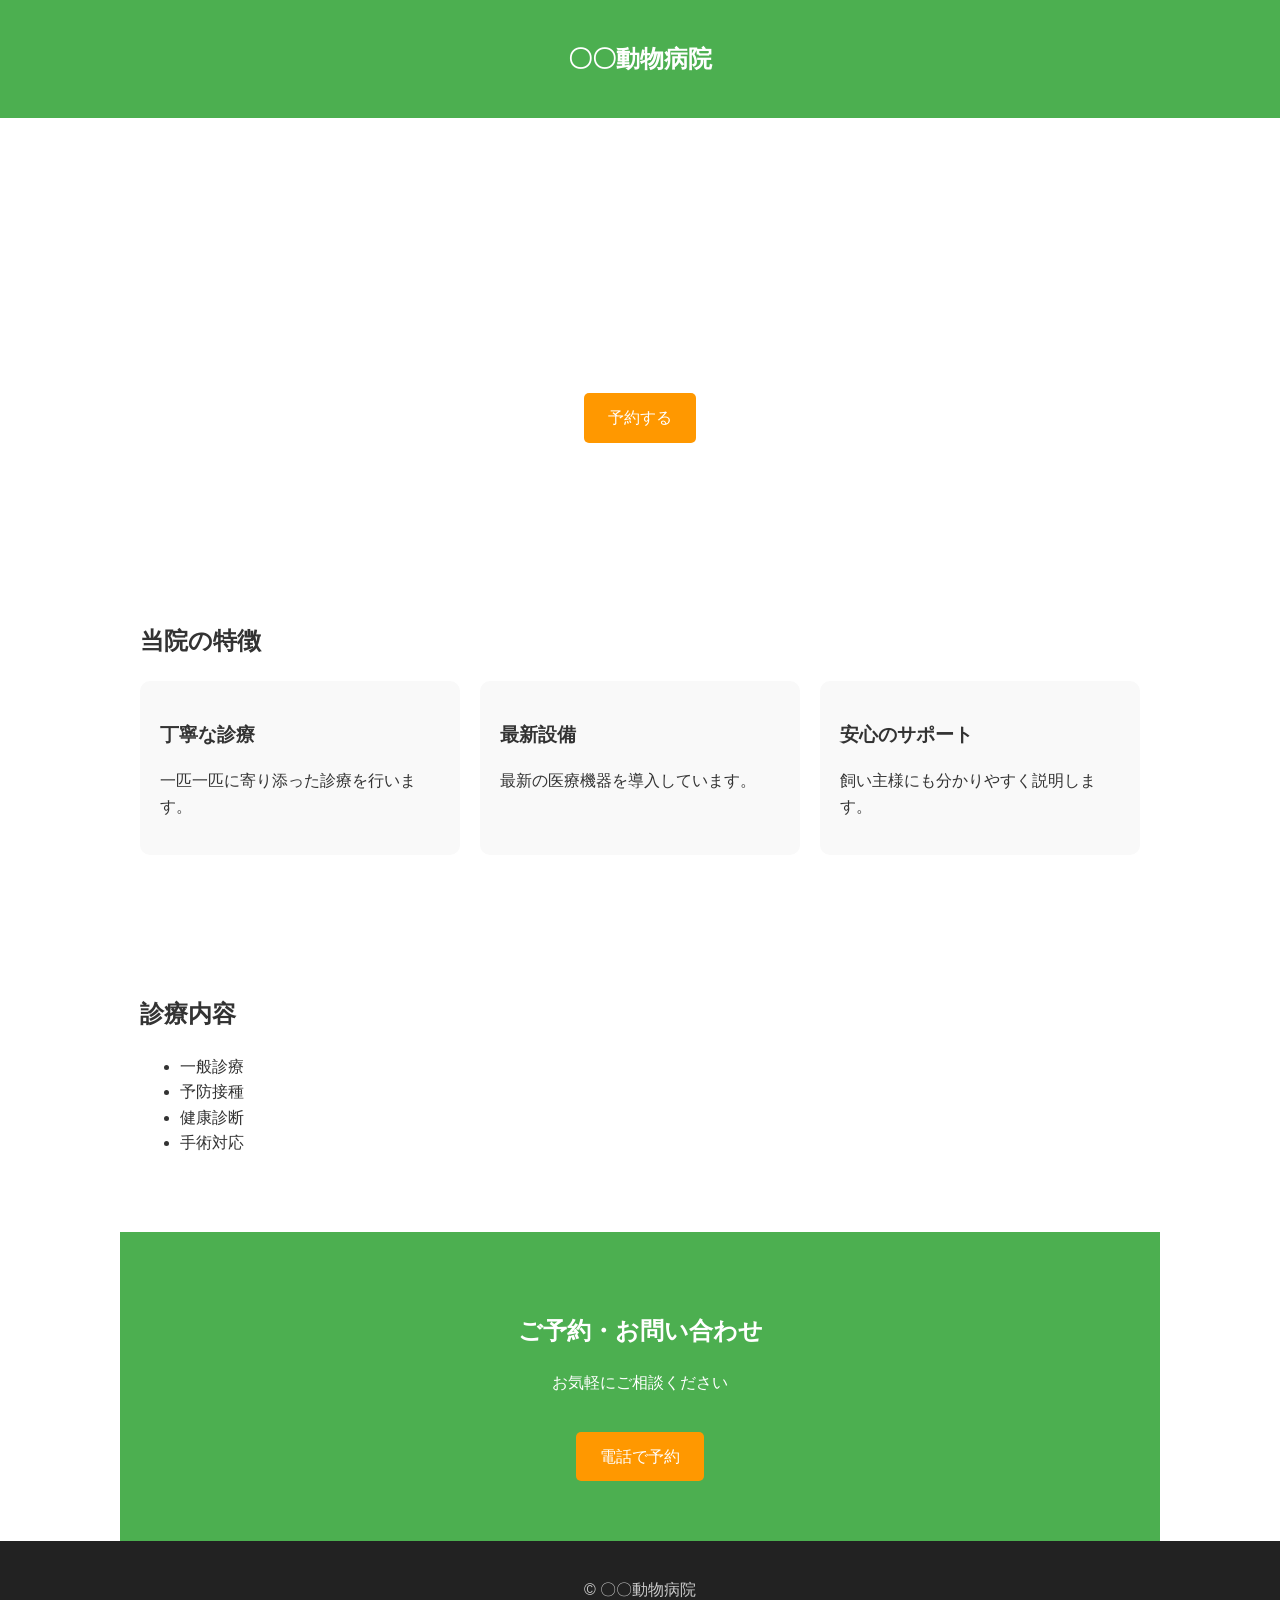
<file: pet.html>
<!DOCTYPE html>
<html lang="ja">
<head>
<meta charset="UTF-8">
<meta name="viewport" content="width=device-width, initial-scale=1.0">
<title>整理するデータ　pet 〇〇動物病院 | 大切な家族の健康を守る chatGPTにて生成　ブラッシュアップ必要</title>

<style>
body {
  margin: 0;
  font-family: "Helvetica Neue", Arial, sans-serif;
  font-family: "Helvetica Neue", Arial, sans-serif;
  font-family: "Helvetica Neue", Arial, sans-serif;
  line-height: 1.6;
  color: #333;
}

header {
  background: #4CAF50;
  color: white;
  padding: 20px;
  text-align: center;
}

.hero {
  background: url("https://images.unsplash.com/photo-1558944351-cb7e7c9b36c5") center/cover no-repeat;
  color: white;
  text-align: center;
  padding: 100px 20px;
}

.hero h1 {
  font-size: 2.5em;
  margin-bottom: 10px;
}

.btn {
  display: inline-block;
  padding: 12px 24px;
  background: #ff9800;
  color: white;
  text-decoration: none;
  border-radius: 5px;
  margin-top: 20px;
}

section {
  padding: 60px 20px;
  max-width: 1000px;
  margin: auto;
}

.features {
  display: flex;
  gap: 20px;
  flex-wrap: wrap;
}

.feature {
  flex: 1;
  min-width: 250px;
  background: #f9f9f9;
  padding: 20px;
  border-radius: 10px;
}

.cta {
  background: #4CAF50;
  color: white;
  text-align: center;
}

footer {
  background: #222;
  color: #ccc;
  text-align: center;
  padding: 20px;
}

/* スクロールフェード */
.fade {
  opacity: 0;
  transform: translateY(30px);
  transition: 0.6s;
}

.fade.show {
  opacity: 1;
  transform: translateY(0);
}
</style>
</head>

<body>

<header>
  <h2>〇〇動物病院</h2>
</header>

<section class="hero">
  <h1>大切なペットに、安心の医療を</h1>
  <p>犬・猫・小動物の診療に対応しています</p>
  <a href="#contact" class="btn">予約する</a>
</section>

<section class="fade">
  <h2>当院の特徴</h2>
  <div class="features">
    <div class="feature">
      <h3>丁寧な診療</h3>
      <p>一匹一匹に寄り添った診療を行います。</p>
    </div>
    <div class="feature">
      <h3>最新設備</h3>
      <p>最新の医療機器を導入しています。</p>
    </div>
    <div class="feature">
      <h3>安心のサポート</h3>
      <p>飼い主様にも分かりやすく説明します。</p>
    </div>
  </div>
</section>

<section class="fade">
  <h2>診療内容</h2>
  <ul>
    <li>一般診療</li>
    <li>予防接種</li>
    <li>健康診断</li>
    <li>手術対応</li>
  </ul>
</section>

<section class="cta fade" id="contact">
  <h2>ご予約・お問い合わせ</h2>
  <p>お気軽にご相談ください</p>
  <a href="#" class="btn">電話で予約</a>
</section>

<footer>
  <p>© 〇〇動物病院</p>
</footer>

<script>
// スクロールでフェードイン
const fades = document.querySelectorAll('.fade');

window.addEventListener('scroll', () => {
  const trigger = window.innerHeight * 0.85;

  fades.forEach(el => {
    const top = el.getBoundingClientRect().top;
    if (top < trigger) {
      el.classList.add('show');
    }
  });
});
</script>

</body>
</html>
</file>
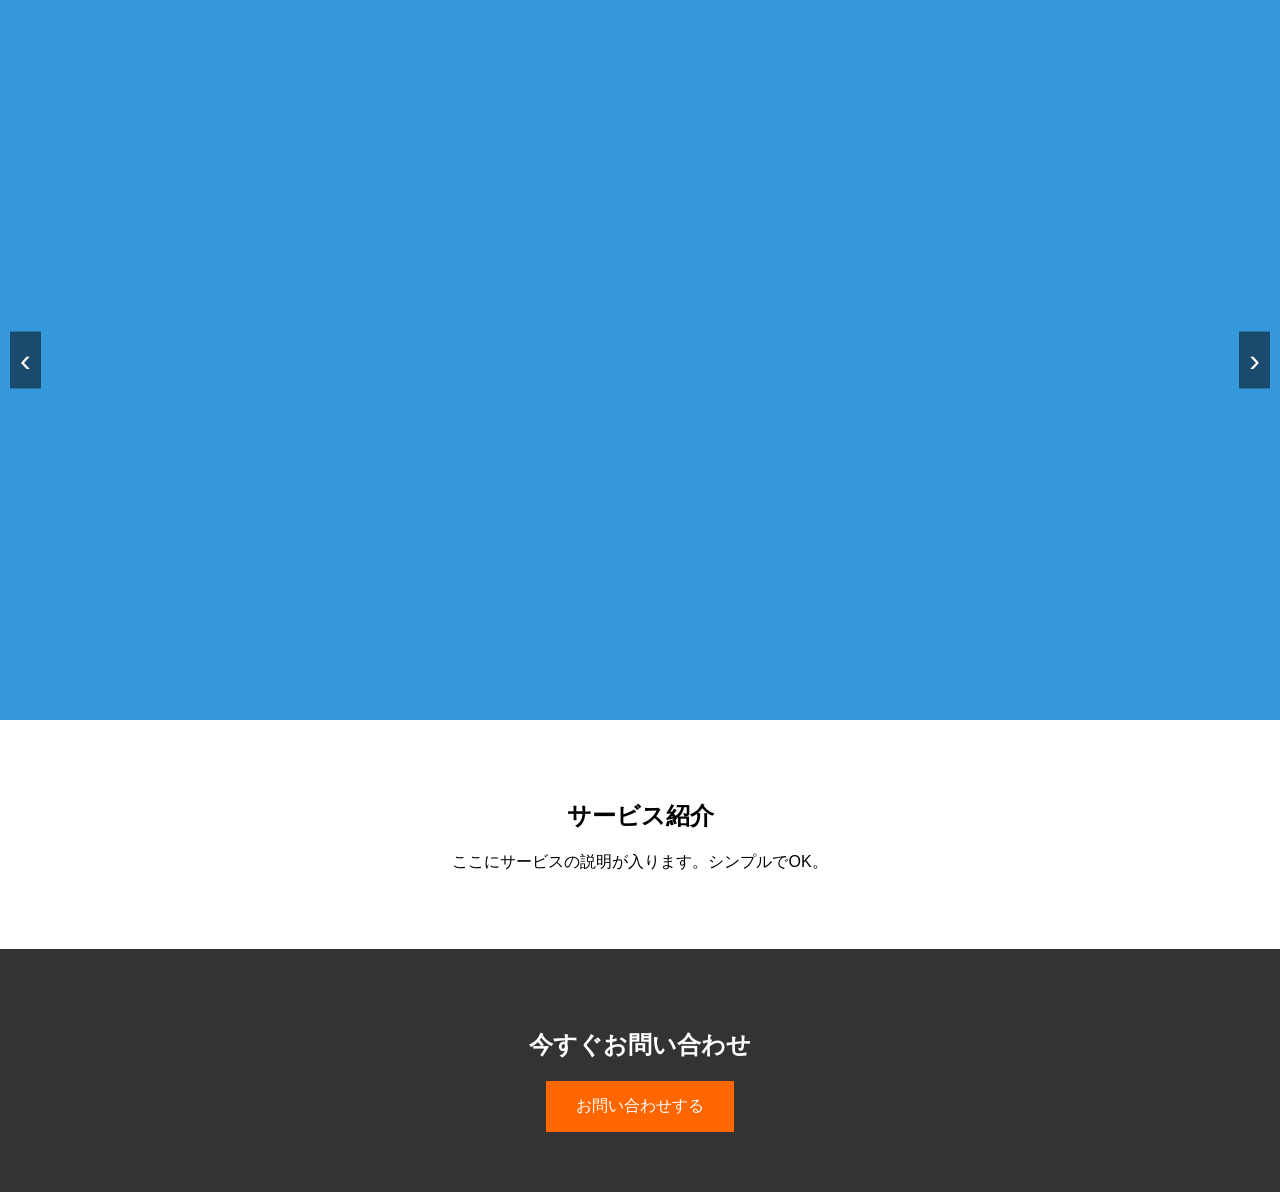
<file: slide.html>
<!DOCTYPE html>
<html lang="ja">
<head>
<meta charset="UTF-8">
<meta name="viewport" content="width=device-width, initial-scale=1.0">
<title>LPサンプルLPサンプルLPサンプルLPサンプルLPサンプルLPサンプルLPサンプルLPサンプルLPサンプルLPサンプルLPサンプルLPサンプルLPサンプルLPサンプルLPサンプルLPサンプルLPサンプルLPサンプルLPサンプルLPサンプルLPサンプルLPサンプルLPサンプルLPサンプル</title>

<style>
body {
  margin: 0;
  font-family: Arial, sans-serif;
}

/* スライダー */
.slider {
  position: relative;
  width: 100%;
  height: 80vh;
  overflow: hidden;
}

.slides {
  display: flex;
  width: 300%;
  transition: transform 0.5s ease;
}

.slide {
  width: 100%;
  height: 80vh;
  flex-shrink: 0;
  display: flex;
  align-items: center;
  justify-content: center;
  color: white;
  font-size: 2rem;
}

/* 背景色（仮） */
.slide:nth-child(1) { background: #3498db; }
.slide:nth-child(2) { background: #e74c3c; }
.slide:nth-child(3) { background: #2ecc71; }

/* ボタン */
.prev, .next {
  position: absolute;
  top: 50%;
  transform: translateY(-50%);
  font-size: 2rem;
  color: white;
  background: rgba(0,0,0,0.5);
  border: none;
  cursor: pointer;
  padding: 10px;
}

.prev { left: 10px; }
.next { right: 10px; }

/* コンテンツ */
.section {
  padding: 60px 20px;
  text-align: center;
}

.cta {
  background: #333;
  color: white;
}

.cta button {
  padding: 15px 30px;
  font-size: 1rem;
  border: none;
  background: #ff6600;
  color: white;
  cursor: pointer;
}
</style>
</head>

<body>

<!-- スライダー -->
<div class="slider">
  <div class="slides" id="slides">
    <div class="slide">キャッチコピー①</div>
    <div class="slide">キャッチコピー②</div>
    <div class="slide">キャッチコピー③</div>
  </div>

  <button class="prev" onclick="moveSlide(-1)">‹</button>
  <button class="next" onclick="moveSlide(1)">›</button>
</div>

<!-- セクション -->
<div class="section">
  <h2>サービス紹介</h2>
  <p>ここにサービスの説明が入ります。シンプルでOK。</p>
</div>

<div class="section cta">
  <h2>今すぐお問い合わせ</h2>
  <button>お問い合わせする</button>
</div>

<script>
let currentIndex = 0;
const slides = document.getElementById("slides");
const totalSlides = 3;

// 手動操作
function moveSlide(direction) {
  currentIndex += direction;

  if (currentIndex < 0) currentIndex = totalSlides - 1;
  if (currentIndex >= totalSlides) currentIndex = 0;

  updateSlide();
}

// 表示更新
function updateSlide() {
  slides.style.transform = "translateX(-" + (currentIndex * 100) + "%)";
}

// 自動スライド
setInterval(() => {
  moveSlide(1);
}, 3000);
</script>

</body>
</html>
</file>
